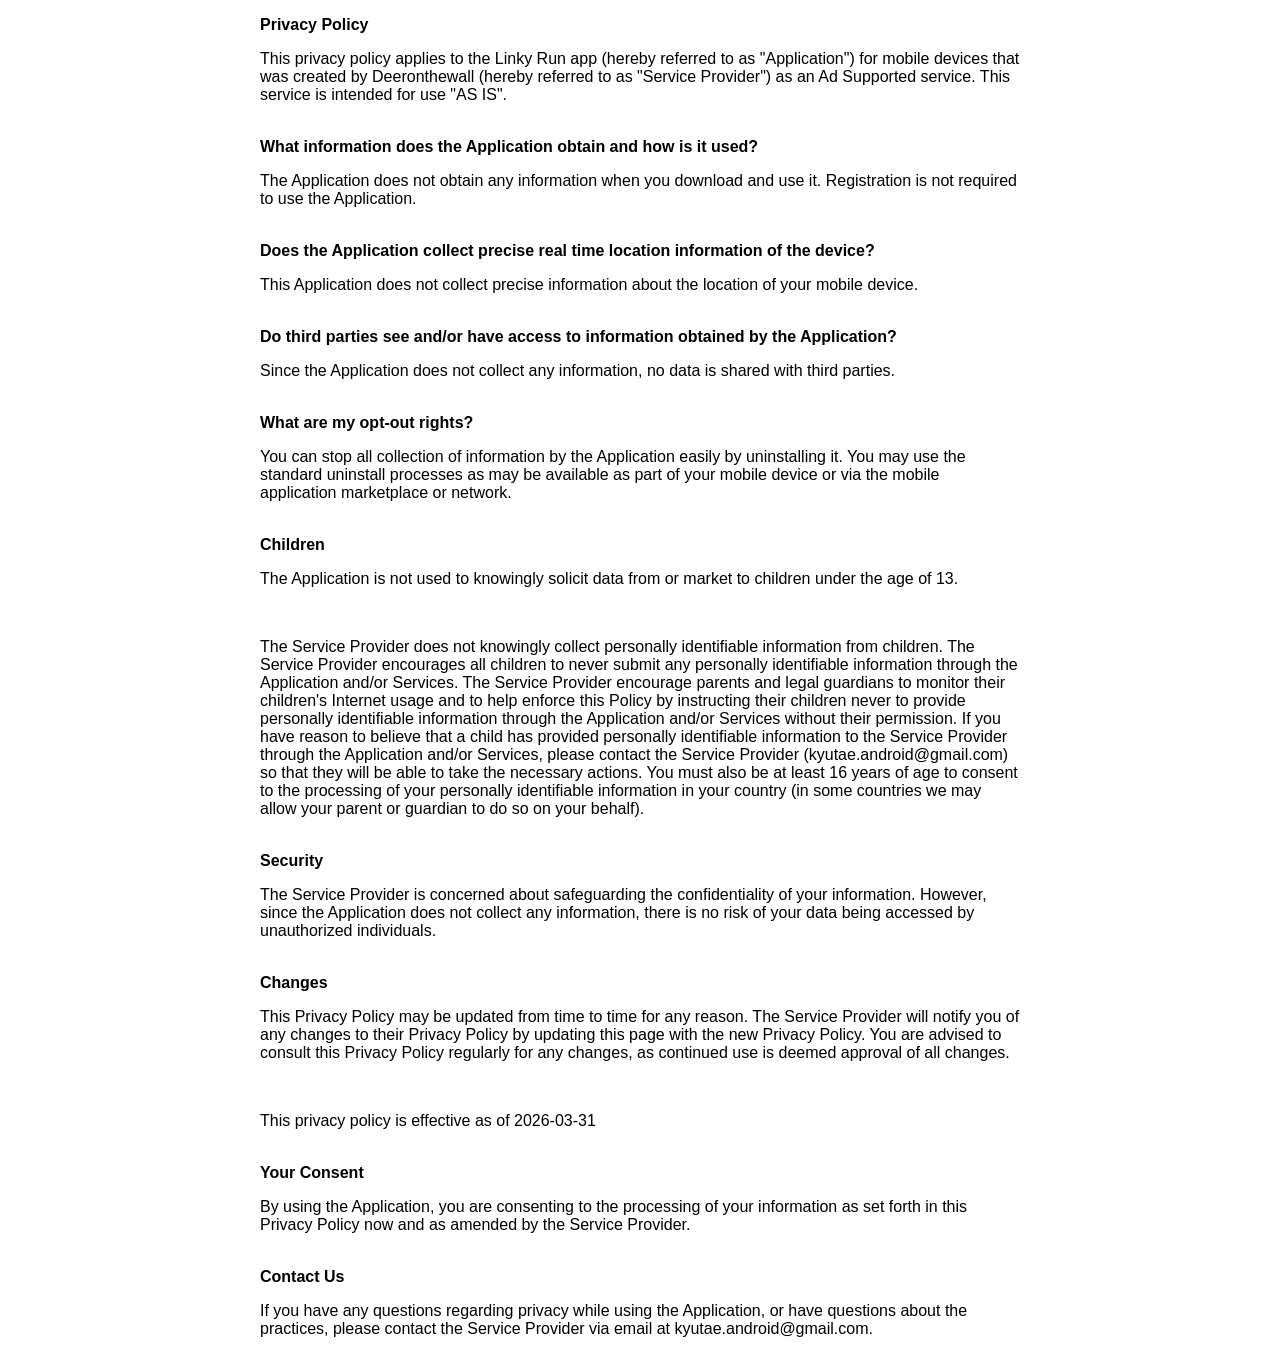
<file: templates/privacy.html>
<!DOCTYPE html>
<html>
<head>
  <meta charset='utf-8'>
  <meta name='viewport' content='width=device-width'>
  <title>Privacy Policy — Linky Run</title>
  <style>
    body { font-family: 'Helvetica Neue', Helvetica, Arial, sans-serif; padding: 1em; max-width: 760px; margin: 0 auto; }
  </style>
</head>
<body>
<strong>Privacy Policy</strong><p>This privacy policy applies to the Linky Run app (hereby referred to as "Application") for mobile devices that was created by Deeronthewall (hereby referred to as "Service Provider") as an Ad Supported service. This service is intended for use "AS IS".</p><br><strong>What information does the Application obtain and how is it used?</strong><p>The Application does not obtain any information when you download and use it. Registration is not required to use the Application.</p><br><strong>Does the Application collect precise real time location information of the device?</strong><p>This Application does not collect precise information about the location of your mobile device.</p><br><strong>Do third parties see and/or have access to information obtained by the Application?</strong><p>Since the Application does not collect any information, no data is shared with third parties.</p><br><strong>What are my opt-out rights?</strong><p>You can stop all collection of information by the Application easily by uninstalling it. You may use the standard uninstall processes as may be available as part of your mobile device or via the mobile application marketplace or network.</p><br><strong>Children</strong><p>The Application is not used to knowingly solicit data from or market to children under the age of 13.</p><br><p>The Service Provider does not knowingly collect personally identifiable information from children. The Service Provider encourages all children to never submit any personally identifiable information through the Application and/or Services. The Service Provider encourage parents and legal guardians to monitor their children's Internet usage and to help enforce this Policy by instructing their children never to provide personally identifiable information through the Application and/or Services without their permission. If you have reason to believe that a child has provided personally identifiable information to the Service Provider through the Application and/or Services, please contact the Service Provider (kyutae.android@gmail.com) so that they will be able to take the necessary actions. You must also be at least 16 years of age to consent to the processing of your personally identifiable information in your country (in some countries we may allow your parent or guardian to do so on your behalf).</p><br><strong>Security</strong><p>The Service Provider is concerned about safeguarding the confidentiality of your information. However, since the Application does not collect any information, there is no risk of your data being accessed by unauthorized individuals.</p><br><strong>Changes</strong><p>This Privacy Policy may be updated from time to time for any reason. The Service Provider will notify you of any changes to their Privacy Policy by updating this page with the new Privacy Policy. You are advised to consult this Privacy Policy regularly for any changes, as continued use is deemed approval of all changes.</p><br><p>This privacy policy is effective as of 2026-03-31</p><br><strong>Your Consent</strong><p>By using the Application, you are consenting to the processing of your information as set forth in this Privacy Policy now and as amended by the Service Provider.</p><br><strong>Contact Us</strong><p>If you have any questions regarding privacy while using the Application, or have questions about the practices, please contact the Service Provider via email at kyutae.android@gmail.com.</p>
</body>
</html>
</file>
